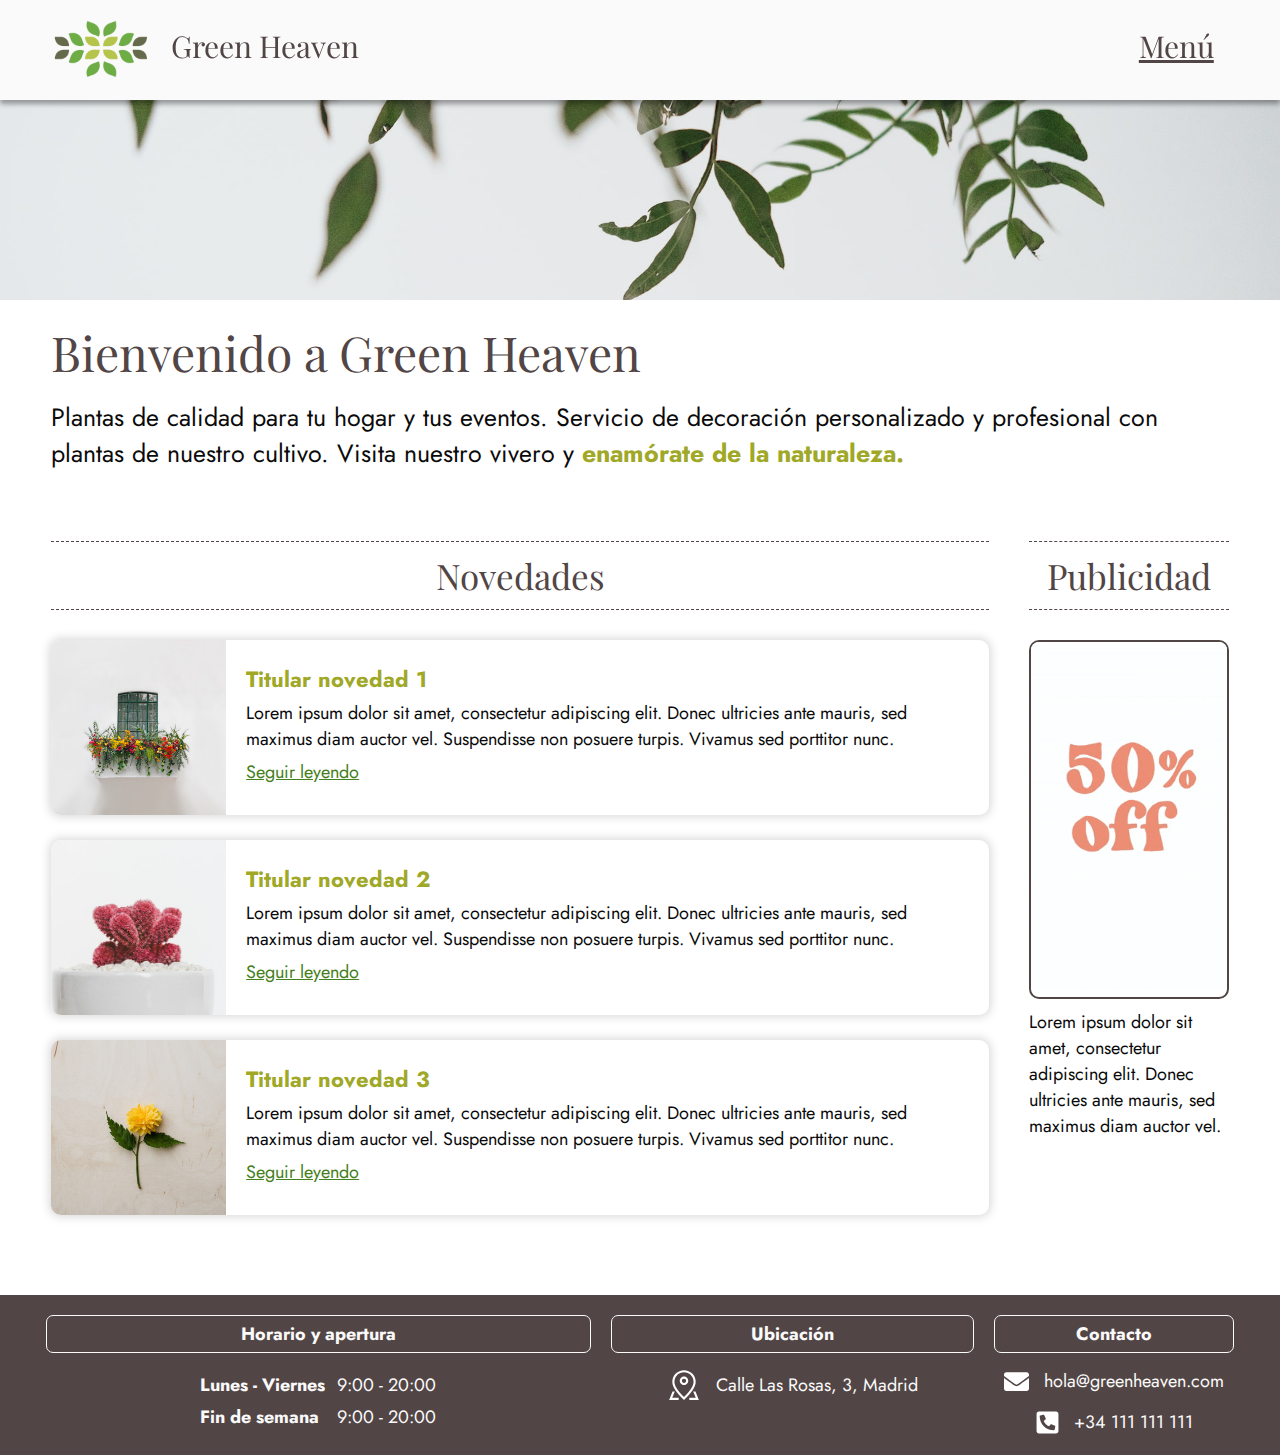
<file: index.html>
<!DOCTYPE html>
<html>
    <head>
        <meta charset="utf-8">
        <meta name="viewport" content="width=device-width, initial-scale=1.0">
        <title>Green Heaven</title>
        <link rel="icon" type="image/x-icon" href="img/logo_green_home_favicon.png">
        <link rel="stylesheet" href="style.css">
    </head>
    <body>
        <!-- HEADER y NAVEGACIÓN principal -->
        <header>
            <div id="contenedor-barra-cabecera">
                <div id="barra-cabecera">   
                    <div id="contenedor-logo-home">
                        <a id="enlace-home" href="#"></a>
                        <img id="logo-home" src="img/Logo_Green_Heaven-sinletra.png" alt="">
                        <h1 id="nombre-web">Green Heaven</h1>
                    </div>
                    <nav>
                        <ul class="nav-desplegable">
                            <li> <a href="#">Menú</a>
                                <ul class="lista-nav">
                                    <li><a class="enlace-navbar" href="quienes_somos.html"> Quiénes somos</a></li>
                                    <li><a class="enlace-navbar" href="servicios.html"> Servicios</a></li>
                                    <li><a class="enlace-navbar" href="#"> Noticias</a></li>
                                    <li><a class="enlace-navbar" href="#"> Publicaciones</a></li>
                                    <li><a class="enlace-navbar" href="#"> Localizacion</a></li>
                                    <li><a class="enlace-navbar" href="formulariocontacto.html"> Contacto</a></li>
                                </ul>
                            </li>
                        </ul>
                    </nav>
                
                </div> 
            </div>
        </header>
        <div id="div-vacio-header"></div>
        <!-- Fin HEADER y navegación principal -->

        <!-- Inicio del contenido principal -->
        <main>
            <div class="header-img">
                <img src="img/imagen_header_home_greenheaven.jpg" alt="Plantas decorativas de color verde" id="img-header-home">
            </div>

            <div class="contenedor-ppal">
                <section>
                    <h2 class="titulo-1">Bienvenido a Green Heaven</h2>
                    <p class="subtitulo"> Plantas de calidad para tu hogar y tus eventos. Servicio de decoración personalizado y profesional con plantas de nuestro cultivo. Visita nuestro vivero y <span class="resaltado-texto">enamórate de la naturaleza.</span></p>
                </section>

                <div class="dos-columnas">
                    <div class="col-1">
                    <section>
                        <h3 class="titulo-2">Novedades</h3>
                            <article>
                                <div class="caja-novedades">
                                    <div class="img-novedad">
                                        <img src="img/IMG_novedad1.jpg" alt="">
                                    </div>
                                    <div class="contenido-novedad">
                                        <h4 class="titulo-3">Titular novedad 1</h4>
                                        <p>Lorem ipsum dolor sit amet, consectetur adipiscing elit. Donec ultricies ante mauris, sed maximus diam auctor vel. Suspendisse non posuere turpis. Vivamus sed porttitor nunc.</p>
                                        <a href="#" class="ampliar-novedad">Seguir leyendo</a>
                                    </div>
                                </div>
                            </article>

                            <article>
                                <div class="caja-novedades">
                                    <div class="img-novedad">
                                        <img src="img/IMG_novedad2.jpg" alt="">
                                    </div>
                                    <div class="contenido-novedad">
                                        <h4 class="titulo-3">Titular novedad 2</h4>
                                        <p>Lorem ipsum dolor sit amet, consectetur adipiscing elit. Donec ultricies ante mauris, sed maximus diam auctor vel. Suspendisse non posuere turpis. Vivamus sed porttitor nunc.</p>
                                        <a href="#" class="ampliar-novedad">Seguir leyendo</a>
                                    </div>
                                </div>
                            </article>

                            <article>
                                <div class="caja-novedades">
                                    <div class="img-novedad">
                                        <img src="img/IMG_novedad3.jpg" alt="">
                                    </div>
                                    <div class="contenido-novedad">
                                        <h4 class="titulo-3">Titular novedad 3</h4>
                                        <p>Lorem ipsum dolor sit amet, consectetur adipiscing elit. Donec ultricies ante mauris, sed maximus diam auctor vel. Suspendisse non posuere turpis. Vivamus sed porttitor nunc.</p>
                                        <a href="#" class="ampliar-novedad">Seguir leyendo</a>
                                    </div>
                                </div>
                            </article>

                    </section>
                    </div>
        
                    <div class="col-2">
                        <aside>
                            <h2 class="titulo-2">Publicidad</h2>
                            <div class="contenedor-publicidad">
                                <img src="img/promo50.gif" alt="">
                            </div>
                            <p>Lorem ipsum dolor sit amet, consectetur adipiscing elit. Donec ultricies ante mauris, sed maximus diam auctor vel.</p>
                        </aside>
                    </div>

                </div>
            </div>

        </main> 
        <!-- Fin del contenido principal -->
   
        <!-- Inicio del footer -->
        <footer>
            <div class="footer-three-col">
                <div class="contenedor-footer footer-col-1">
                    <div class="tit-cont-footer"> Horario y apertura</div>
                    <div class="content-cont-footer">
                        <table class="tabla-centrada">
                            <tr>
                                <td><b>Lunes - Viernes</b></td>
                                <td>9:00 - 20:00</td>
                            </tr>
                            <tr>
                                <td><b>Fin de semana</b></td>
                                <td>9:00 - 20:00</td>
                            </tr>
                        </table>
                    </div>
                </div>

                <div class="contenedor-footer footer-col-2">
                    <div class="tit-cont-footer"> Ubicación</div>
                        <div class="content-cont-footer">
                            <div class="fila-col-footer">
                                <img class="icono-ubicacion" src="img/green_heaven_iconolocalizacion.svg" alt="">
                                <p class="p-con-icono ubicacion">Calle Las Rosas, 3, Madrid</p>
                            </div>
                        </div>
                </div>

                <div class="contenedor-footer footer-col-3">
                    <div class="tit-cont-footer">Contacto</div>
                    <div class="contenedor-footer">
                        <div class="fila-col-footer">
                            <img id="icono-mail" src="img/icono_contacto.svg" alt="">
                            <p class="p-con-icono mail">hola@greenheaven.com</p>
                        </div>

                        <div class="fila-col-footer">
                            <img class="icono-telefono" src="img/icono_telefono.svg" alt="">
                            <p class="p-con-icono tel">+34 111 111 111</p>
                        </div>
                    </div>
                </div>
            </div>
        </footer>

    </body>
</html>
</file>
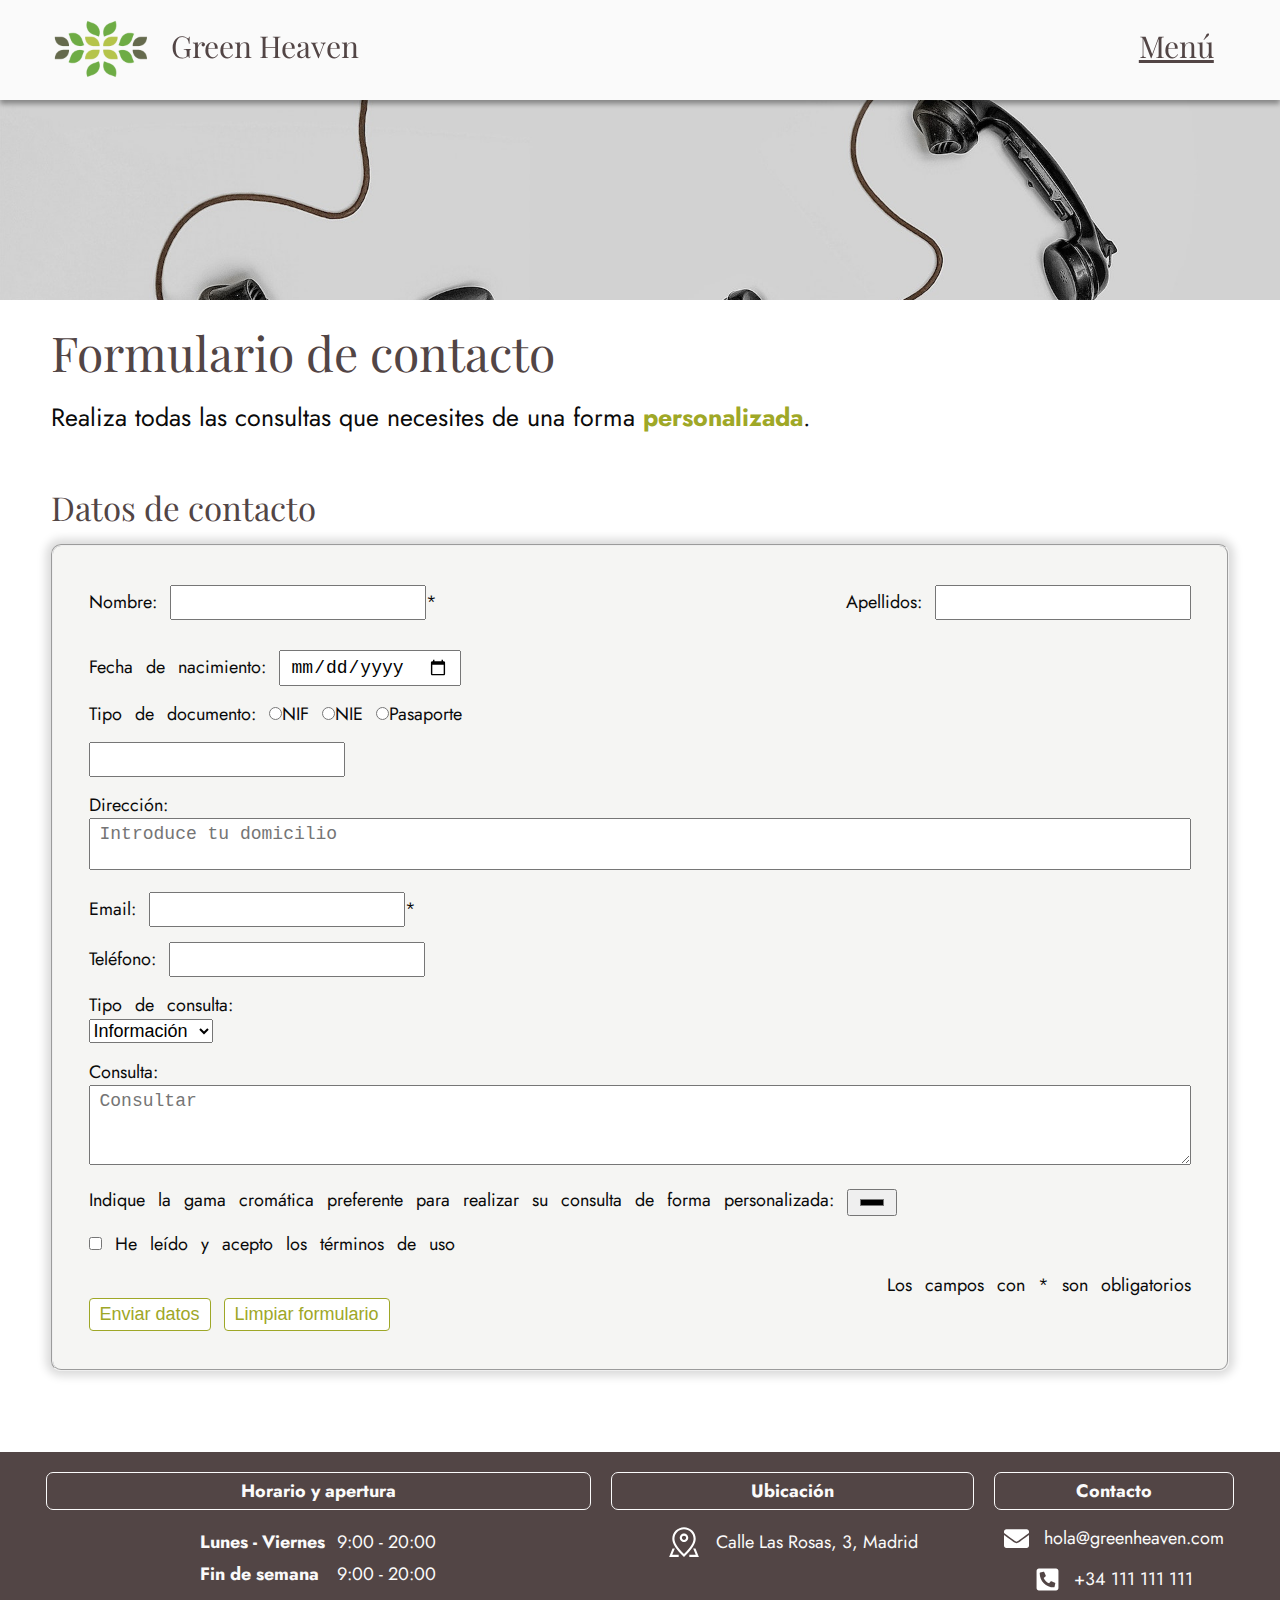
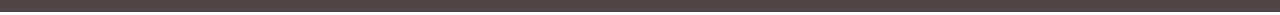
<file: formulariocontacto.html>
<!DOCTYPE html>
<html>
    <head>
        <meta charset="utf-8">
        <meta name="viewport" content="width=device-width, initial-scale=1.0">
        <title>Green Heaven - Contacto</title>
        <link rel="icon" type="image/x-icon" href="img/logo_green_home_favicon.png">
        <link rel="stylesheet" href="style.css">
    </head>
    <body>
        <!-- HEADER y NAVEGACIÓN principal -->
        <header>
            <div id="contenedor-barra-cabecera">
                <div id="barra-cabecera">   
                    <div id="contenedor-logo-home">
                        <a id="enlace-home" href="index.html"></a>
                        <img id="logo-home" src="img/Logo_Green_Heaven-sinletra.png" alt="">
                        <h1 id="nombre-web">Green Heaven</h1>
                    </div>
                    <nav>
                        <ul class="nav-desplegable">
                            <li> <a href="#">Menú</a>
                                <ul class="lista-nav">
                                    <li><a class="enlace-navbar" href="quienes_somos.html"> Quiénes somos</a></li>
                                    <li><a class="enlace-navbar" href="servicios.html"> Servicios</a></li>
                                    <li><a class="enlace-navbar" href="#"> Noticias</a></li>
                                    <li><a class="enlace-navbar" href="#"> Publicaciones</a></li>
                                    <li><a class="enlace-navbar" href="#"> Localizacion</a></li>
                                    <li><a class="enlace-navbar" href="formulariocontacto.html"> Contacto</a></li>
                                </ul>
                            </li>
                        </ul>
                    </nav>
                
                </div> 
            </div>
        </header>
        <div id="div-vacio-header"></div>
        <!-- Fin HEADER y navegación principal -->

        <main>
            <div class="header-img">
                <img src="img/imagen_header_contacto_greenheaven.jpg" alt="Plantas decorativas de color verde" id="img-header-home">
            </div>

            <div class="contenedor-ppal">
                <section>
                    <h2 class="titulo-1">Formulario de contacto</h2>
                    <p class="subtitulo"> Realiza todas las consultas que necesites de una forma <span class="resaltado-texto">personalizada</span>.</p>
                </section>

                <section>
                <!--utilizamos el method "post" para que los datos enviados sean privados y no se vean en la URL de la pagina web-->
                    <form action="procesarPeticion.jsp" method="post">
                        <h3 class="titulo-4">Datos de contacto</h3>
                        <fieldset class="caja-form">
                            
                            <div class="campo-formulario nombre-formulario">
                                <label for="nombre">Nombre:</label>
                                <input id="nombre" type="text" name="nombre" class="text_size" required>*
                            </div>

                            <div class="campo-formulario apellidos-formulario">
                                <label for="apellidos">Apellidos:</label>
                                <input id="apellidos" type="text" name="apellidos" class="text_size">
                            </div>

                            <div class="campo-formulario clear ">
                                <label for="nacimiento">Fecha de nacimiento:</label>
                                <input id="nacimiento" type="date" name="nacimiento" class="text_size">
                            </div>

                            <div class="campo-formulario ">
                                <label for="identificacion">Tipo de documento:</label>
                                <input type="radio" name="identificacion" value="NIF"/>NIF
                                <input type="radio" name="identificacion" value="NIE"/>NIE
                                <input type="radio" name="identificacion" value="PASSPORT"/>Pasaporte
                            </div>

                            <div class="campo-formulario ">
                                <label for="num_identificacion"></label>
                                <input id="num_identificacion" type="test" name="num_identificacion" class="text_size">
                            </div>

                            <div class="campo-formulario ">
                                <label for="direccion">Dirección:</label><br/>
                                <textarea id="direccion"  style="resize: none;" name="direccion"   placeholder="Introduce tu domicilio" class="text_size"></textarea>
                            </div>

                            <div class="campo-formulario ">
                                <label for="email">Email:</label>
                                <input id="email" type="email" name="email" class="text_size" required>*
                            </div>

                            <div class="campo-formulario ">
                                <label for="telefono">Teléfono:</label>
                                <input id="telefono" type="tel" name="telefono" class="text_size"><br/>
                            </div>

                            <div class="campo-formulario ">
                                <label for="tipo_consulta">Tipo de consulta:</label><br/>
                                <select name="tipo_consulta" class="text_size">
                                    <option value="I">Información</option>
                                    <option value="TUE">Presupuesto</option>
                                </select>
                            </div>

                            <div class="campo-formulario ">
                                <label for="consulta">Consulta:</label><br/>
                                <textarea id="consulta" name="consulta" placeholder="Consultar" class="text_size"></textarea>
                            </div>

                            <div class="campo-formulario ">
                                <label for="color">Indique la gama cromática preferente para realizar su consulta de forma personalizada:</label>
                                <input id="color" type="color" name="color">
                            </div>

                            <div class="campo-formulario ">
                                <input type="checkbox" name="terminos" value="Y" />
                                <label for="terminos">He leído y acepto los términos de uso  </label><br/>
                            </div>


                            <p class="drcha">Los campos con * son obligatorios</p>

                            <div class="campo-formulario clear ">
                                <input type="submit" value="Enviar datos" class="text_size boton-form"/>
                                <input type="reset" value="Limpiar formulario" class="boton-form" />
                            </div>

                        </fieldset>
                        <br/>
                    </form>
                </section>
            </div>
        </main>

        <footer>
            <div class="footer-three-col">
                <div class="contenedor-footer footer-col-1">
                    <div class="tit-cont-footer"> Horario y apertura</div>
                    <div class="content-cont-footer">
                        <table class="tabla-centrada">
                            <tr>
                                <td><b>Lunes - Viernes</td></td>
                                <td>9:00 - 20:00</td>
                            </tr>
                            <tr>
                                <td><b>Fin de semana</b></td>
                                <td>9:00 - 20:00</td>
                            </tr>
                        </table>
                    </div>
                </div>
    
                <div class="contenedor-footer footer-col-2">
                    <div class="tit-cont-footer"> Ubicación</div>
                    <div class="content-cont-footer">
                        <div class="fila-col-footer">
                            <img class="icono-ubicacion" src="img/green_heaven_iconolocalizacion.svg" alt="">
                            <p class="p-con-icono ubicacion">Calle Las Rosas, 3, Madrid</p>
                        </div>
                </div>
                </div>
    
                <div class="contenedor-footer footer-col-3">
                    <div class="tit-cont-footer">Contacto</div>
                    <div class="contenedor-footer">
                        <div class="fila-col-footer">
                            <img id="icono-mail" src="img/icono_contacto.svg" alt="">
                            <p class="p-con-icono mail">hola@greenheaven.com</p>
                        </div>
    
                        <div class="fila-col-footer">
                            <img class="icono-telefono" src="img/icono_telefono.svg" alt="">
                            <p class="p-con-icono tel">+34 111 111 111</p>
                        </div>
                    </div>
    
                </div>
            </div>
        </footer>

    </body>
</html>
</file>
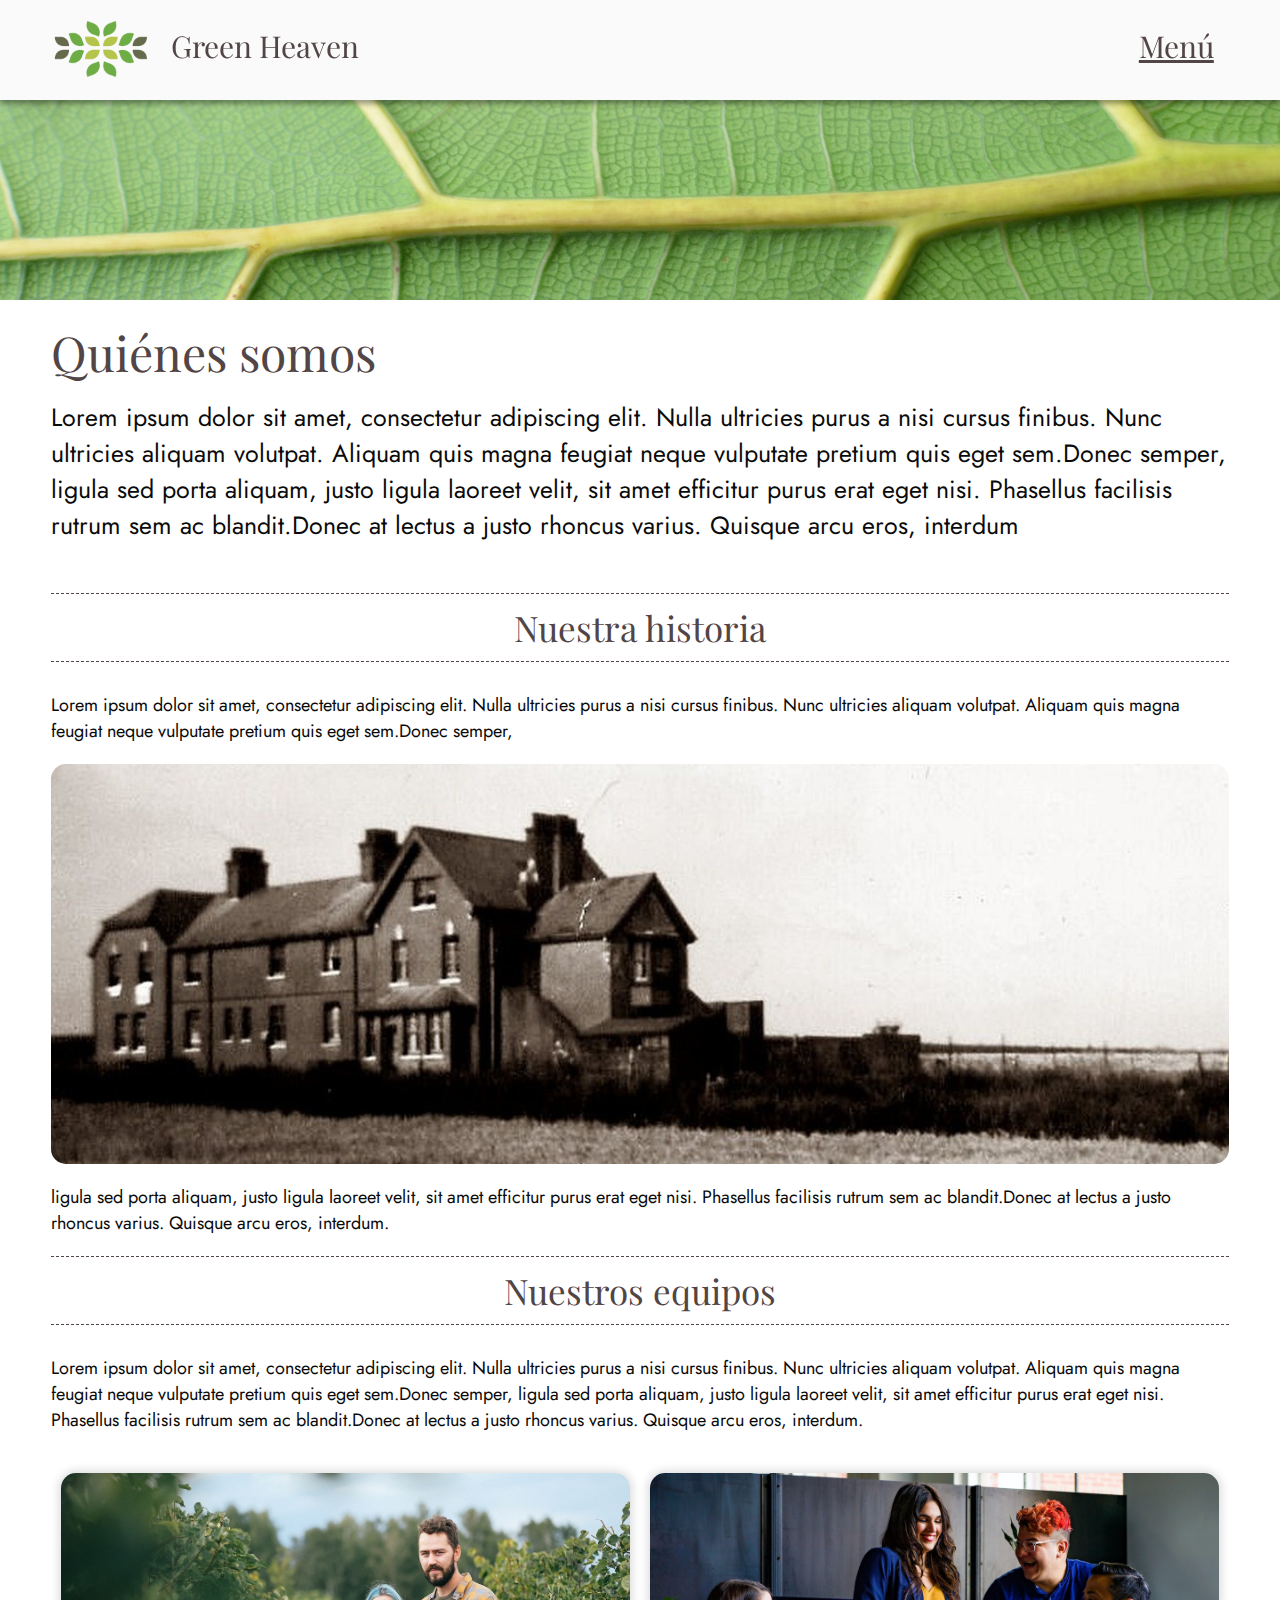
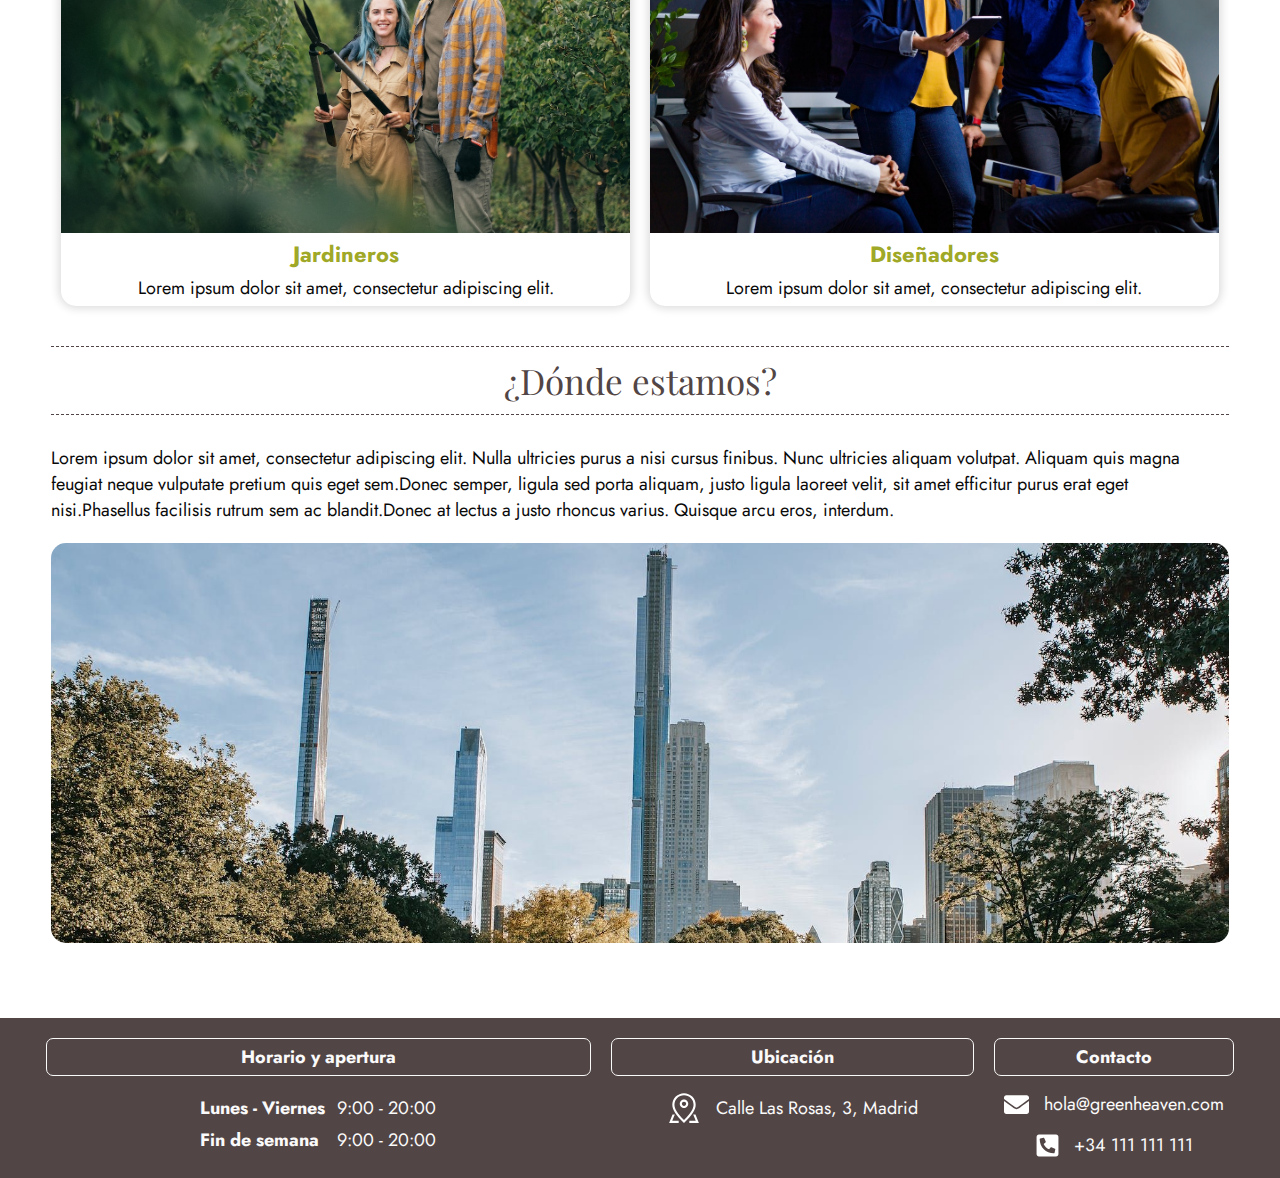
<file: quienes_somos.html>
<!DOCTYPE html>
<html>
    <head>
        <meta charset="utf-8">
        <meta name="viewport" content="width=device-width, initial-scale=1.0">
        <title>Green Home - Quiénes Somos</title>
        <link rel="icon" type="image/x-icon" href="img/logo_green_home_favicon.png">
        <link rel="stylesheet" href="style.css">
    </head>
    
        <body>
          <!-- HEADER y NAVEGACIÓN principal -->
          <header>
            <div id="contenedor-barra-cabecera">
                <div id="barra-cabecera">   
                    <div id="contenedor-logo-home">
                        <a id="enlace-home" href="index.html"></a>
                        <img id="logo-home" src="img/Logo_Green_Heaven-sinletra.png" alt="">
                        <h1 id="nombre-web">Green Heaven</h1>
                    </div>
                    <nav>
                        <ul class="nav-desplegable">
                            <li> <a href="#">Menú</a>
                                <ul class="lista-nav">
                                    <li><a class="enlace-navbar" href="quienes_somos.html"> Quiénes somos</a></li>
                                    <li><a class="enlace-navbar" href="servicios.html"> Servicios</a></li>
                                    <li><a class="enlace-navbar" href="#"> Noticias</a></li>
                                    <li><a class="enlace-navbar" href="#"> Publicaciones</a></li>
                                    <li><a class="enlace-navbar" href="#"> Localizacion</a></li>
                                    <li><a class="enlace-navbar" href="formulariocontacto.html"> Contacto</a></li>
                                </ul>
                            </li>
                        </ul>
                    </nav>
                
                </div> 
            </div>
        </header>
        <div id="div-vacio-header"></div>
        <!-- Fin HEADER y navegación principal -->
        
        <!-- Inicio del contenido principal -->
        <main>
            <div class="header-img">
                <img id="foto" src="img/imagen_header_quienesomos_greenheaven.jpg" alt="foto encima del quienes somos" id="img-header-home"> 
            </div>
  

            <div class="contenedor-ppal">
                <section>
                    <h2 class="titulo-1">Quiénes somos</h2>
                    <p class="subtitulo"> Lorem ipsum dolor sit amet, consectetur adipiscing elit. Nulla ultricies purus a nisi cursus finibus. Nunc ultricies aliquam volutpat.
                        Aliquam quis magna feugiat neque vulputate pretium quis eget sem.Donec semper, ligula sed porta aliquam, justo ligula laoreet velit, sit amet efficitur purus erat eget nisi. 
                        Phasellus facilisis rutrum sem ac blandit.Donec at lectus a justo rhoncus varius. Quisque arcu eros, interdum
                    </p>
                </section>
            
                <section>
                    <h3 class="titulo-2">Nuestra historia</h3>
                    <p class="subtitulo-1" > Lorem ipsum dolor sit amet, consectetur adipiscing elit. Nulla ultricies purus a nisi cursus finibus. Nunc ultricies aliquam volutpat. Aliquam quis magna feugiat neque vulputate pretium quis eget sem.Donec semper,</p>
                
                    <div class="contenedor-img">
                        <img id="Nuestra_historia" src="img/quienes_somos_foto_antigua.jpg" alt=/>
                    </div>

                    <p class="subtitulo-1"> ligula sed porta aliquam, justo ligula laoreet velit, sit amet efficitur purus erat eget nisi. Phasellus facilisis rutrum sem ac blandit.Donec at lectus a justo rhoncus varius. Quisque arcu eros, interdum.</p>

                </section>

                <section>
                    <h3 class="titulo-2">Nuestros equipos</h3>
                        <p class="subtitulo-1"> Lorem ipsum dolor sit amet, consectetur adipiscing elit. Nulla ultricies purus a nisi cursus finibus. Nunc ultricies aliquam volutpat.
                                Aliquam quis magna feugiat neque vulputate pretium quis eget sem.Donec semper, ligula sed porta aliquam, justo ligula laoreet velit, 
                                sit amet efficitur purus erat eget nisi. Phasellus facilisis rutrum sem ac blandit.Donec at lectus a justo rhoncus varius. Quisque arcu eros, interdum.
                        </p>
                         <!-- Espacio para hacer la columna derecha e izquierda  -->
                       
                            <!-- Espacio para hacer la columna derecha  -->
                    <div class="contenedor-nuestro-equipo">
            
                        <article class="col-equipo">
                            <div class="imagen-equipo">
                                <img id="foto_Nuestros_equipos1" src="img/quienes_somos_jardineros.jpg" alt="">
                            </div>     
                            <div class="contenido-equipo">
                                    <h3 class="titulo-3">Jardineros</h3>
                                    <p class="subtitulo-1"> Lorem ipsum dolor sit amet, consectetur adipiscing elit.</p>
                            </div>
                        </article>
                                <!-- Espacio para hacer la columna izquierda  -->
                        <article class="col-equipo">
                            <div class="imagen-equipo">
                                <img id="foto_Nuestros_equipos2" src="img/quienes_somos_disenadores.jpg" alt="" >
                            </div>
                            <div class="contenido-equipo">
                                <h3 class="titulo-3">Diseñadores</h3>
                                <p class="subtitulo-1"> Lorem ipsum dolor sit amet, consectetur adipiscing elit.</p>
                            </div>
                        </article>
                    </div>
                </section>

                <section>   
                    <h3 Class ="titulo-2">¿Dónde estamos?</h3>
                    <p class=" subtitulo-1"> Lorem ipsum dolor sit amet, consectetur adipiscing elit. Nulla ultricies purus a nisi cursus finibus. Nunc ultricies aliquam volutpat. Aliquam quis magna feugiat neque vulputate pretium quis eget sem.Donec semper, ligula sed porta aliquam, justo ligula laoreet velit, sit amet efficitur purus erat eget nisi.Phasellus facilisis rutrum sem ac blandit.Donec at lectus a justo rhoncus varius. Quisque arcu eros, interdum.</p>
                    <div class="contenedor-img">
                        <img id="foto" src="img/quienes_somos_foto_ciudad.jpg" alt="Foto de la ubicacion" Localizacion " />
                    </div>
                </section>
             
                       
            </div> <!-- Cierre contenedor principal  -->
            </main>

            <footer>
                <div class="footer-three-col">
                    <div class="contenedor-footer footer-col-1">
                        <div class="tit-cont-footer"> Horario y apertura</div>
                        <div class="content-cont-footer">
                            <table class="tabla-centrada">
                                <tr>
                                    <td><b>Lunes - Viernes</b></td>
                                    <td>9:00 - 20:00</td>
                                </tr>
                                <tr>
                                    <td><b>Fin de semana</b></td>
                                    <td>9:00 - 20:00</td>
                                </tr>
                            </table>
                        </div>
                    </div>
    
                    <div class="contenedor-footer footer-col-2">
                        <div class="tit-cont-footer"> Ubicación</div>
                            <div class="content-cont-footer">
                                <div class="fila-col-footer">
                                    <img class="icono-ubicacion" src="img/green_heaven_iconolocalizacion.svg" alt="">
                                    <p class="p-con-icono ubicacion">Calle Las Rosas, 3, Madrid</p>
                                </div>
                            </div>
                    </div>
    
                    <div class="contenedor-footer footer-col-3">
                        <div class="tit-cont-footer">Contacto</div>
                        <div class="contenedor-footer">
                            <div class="fila-col-footer">
                                <img id="icono-mail" src="img/icono_contacto.svg" alt="">
                                <p class="p-con-icono mail">hola@greenheaven.com</p>
                            </div>
    
                            <div class="fila-col-footer">
                                <img class="icono-telefono" src="img/icono_telefono.svg" alt="">
                                <p class="p-con-icono tel">+34 111 111 111</p>
                            </div>
                        </div>
                    </div>
                </div>
            </footer>




    </body>
</html>
</file>
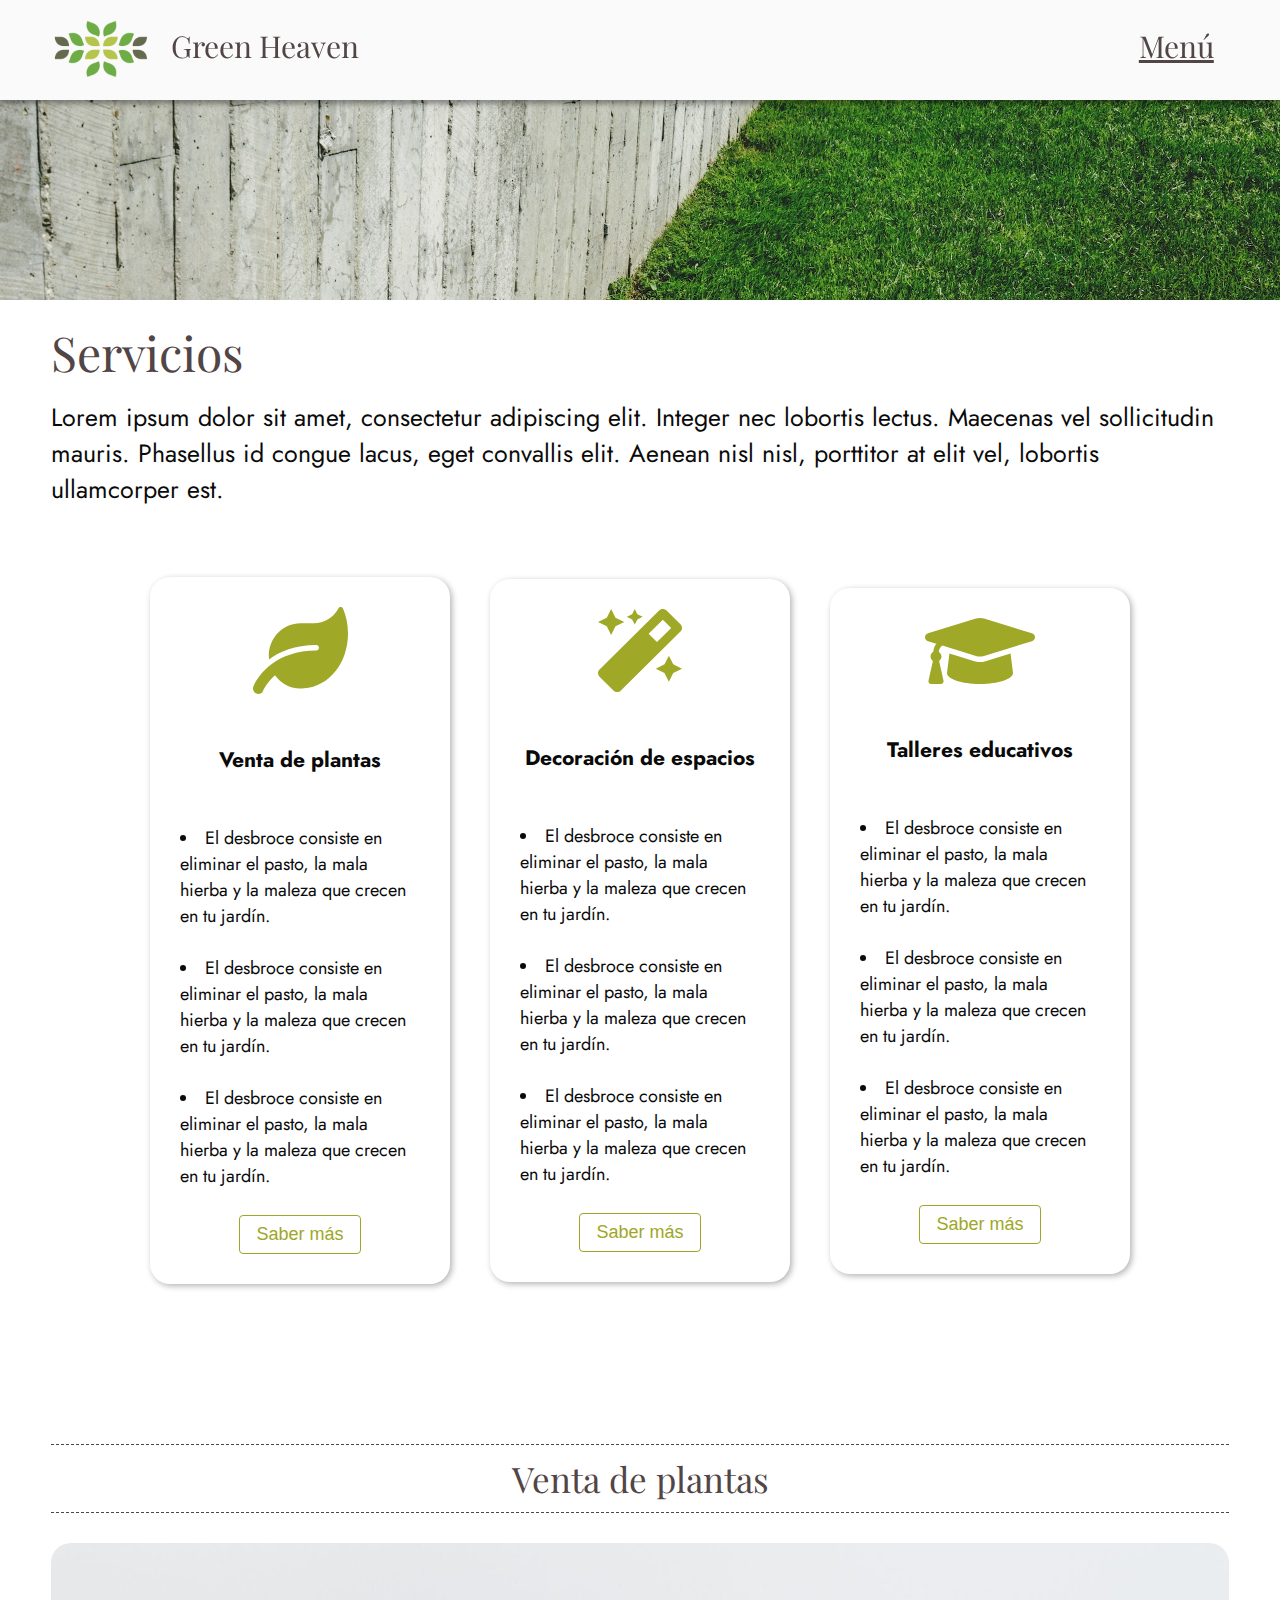
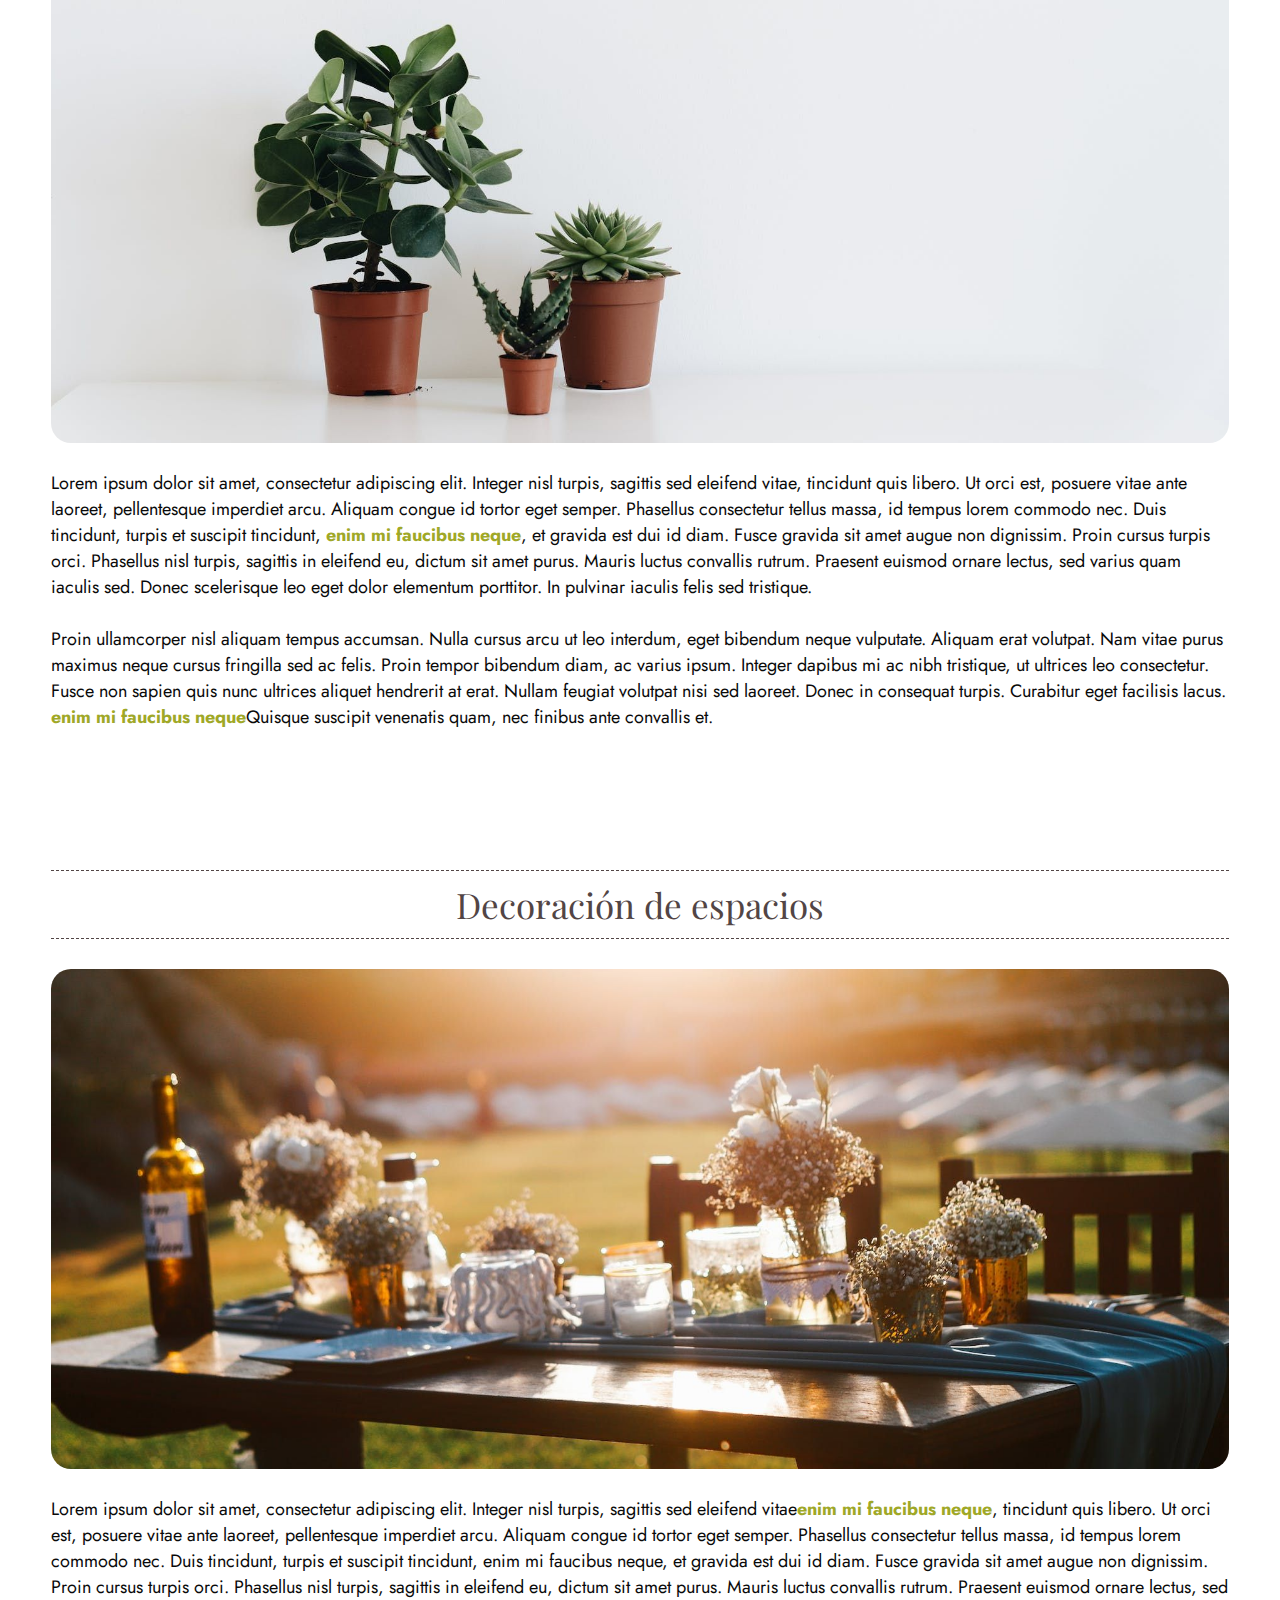
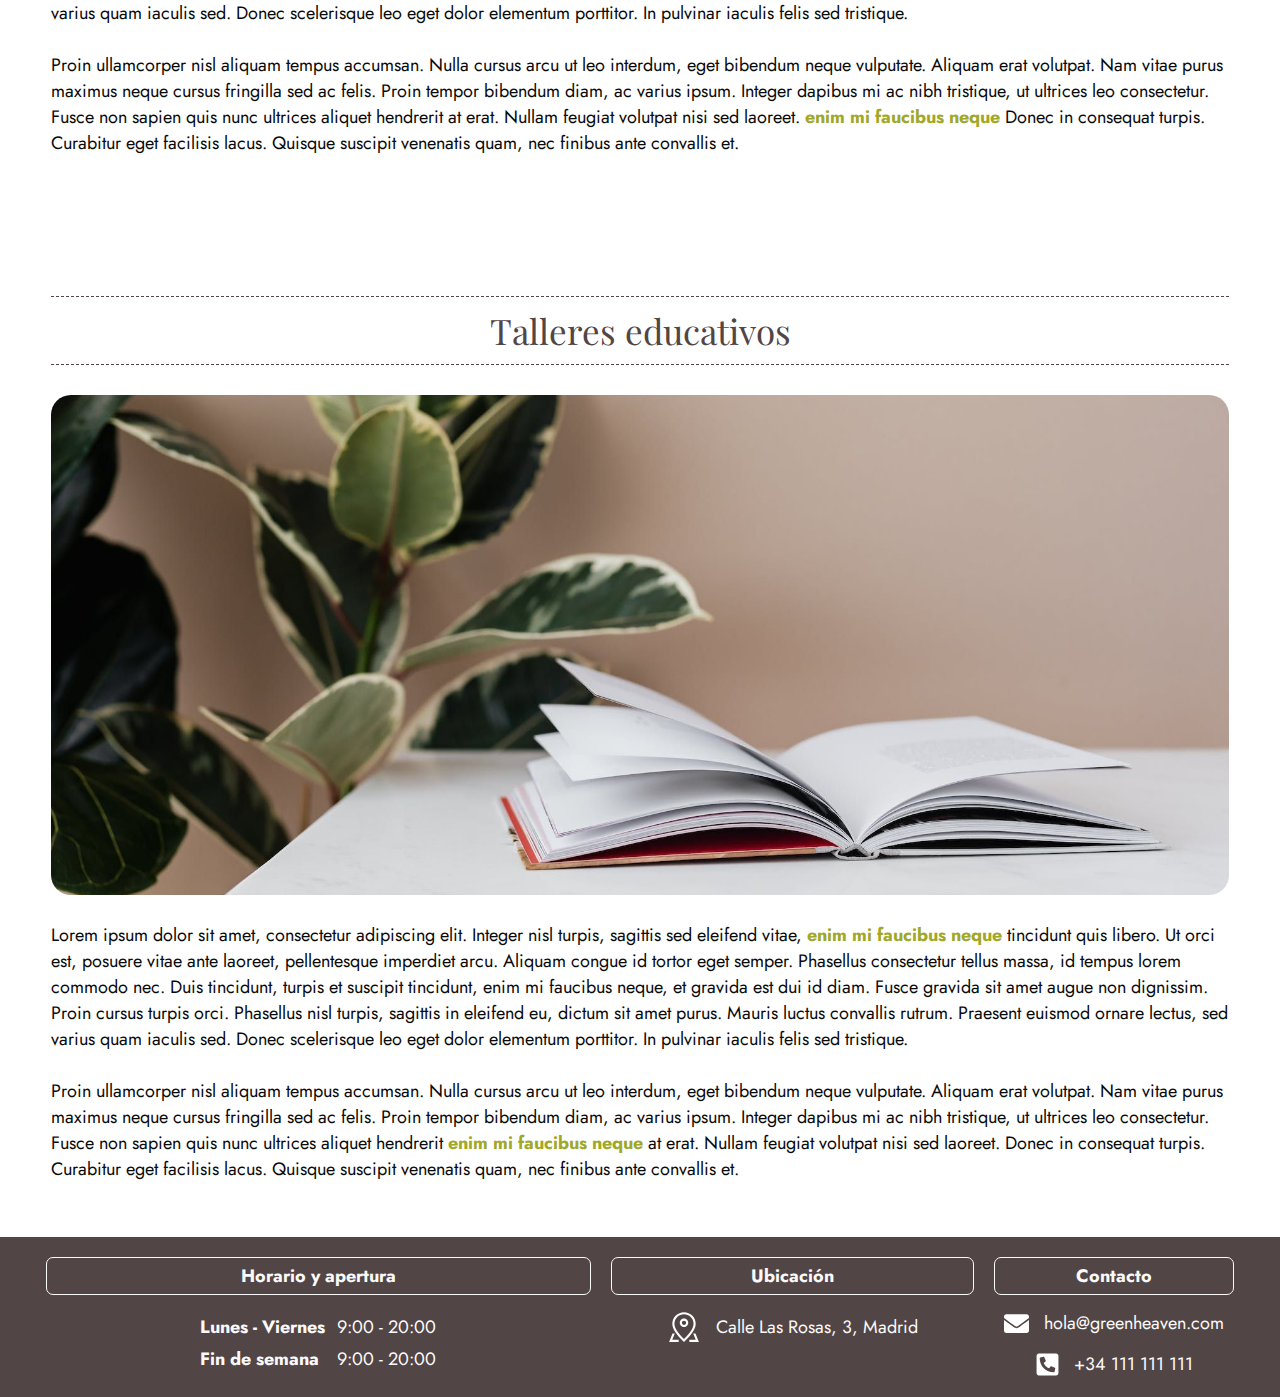
<file: servicios.html>
<!DOCTYPE html>
<html>
    <head>
        <meta charset="utf-8">
        <meta name="viewport" content="width=device-width, initial-scale=1.0">
        <title>Green Heaven - Servicios</title>
        <link rel="icon" type="image/x-icon" href="img/logo_green_home_favicon.png">
        <link rel="stylesheet" href="style.css">
    </head>
    <body>
        <!-- HEADER y NAVEGACIÓN principal -->
        <header>
            <div id="contenedor-barra-cabecera">
                <div id="barra-cabecera">   
                    <div id="contenedor-logo-home">
                        <a id="enlace-home" href="index.html"></a>
                        <img id="logo-home" src="img/Logo_Green_Heaven-sinletra.png" alt="">
                        <h1 id="nombre-web">Green Heaven</h1>
                    </div>
                    <nav>
                        <ul class="nav-desplegable">
                            <li> <a href="#">Menú</a>
                                <ul class="lista-nav">
                                    <li><a class="enlace-navbar" href="quienes_somos.html"> Quiénes somos</a></li>
                                    <li><a class="enlace-navbar" href="servicios.html"> Servicios</a></li>
                                    <li><a class="enlace-navbar" href="#"> Noticias</a></li>
                                    <li><a class="enlace-navbar" href="#"> Publicaciones</a></li>
                                    <li><a class="enlace-navbar" href="#"> Localizacion</a></li>
                                    <li><a class="enlace-navbar" href="formulariocontacto.html"> Contacto</a></li>
                                </ul>
                            </li>
                        </ul>
                    </nav>
                
                </div> 
            </div>
        </header>
        <div id="div-vacio-header"></div>
        <!-- Fin HEADER y navegación principal -->

        <!-- Inicio del contenido principal -->
        <main>
            <div class="header-img">
                <img src="img/imagen_header_servicios_greenheaven.jpg" alt="Plantas decorativas de color verde" id="img-header-home">
            </div>

            
            <div class="contenedor-ppal">
                <section>
                    <h2 class="titulo-1">Servicios</h2>
                    <p class="subtitulo"> Lorem ipsum dolor sit amet, consectetur adipiscing elit. Integer nec lobortis lectus. Maecenas vel sollicitudin mauris. Phasellus id congue lacus, eget convallis elit. Aenean nisl nisl, porttitor at elit vel, lobortis ullamcorper est.</p>
                </section>
            
                <section>
                    <div class="tres-columnas-servicios">
                        <article>
                            <div class="contenedor-vertical">
                                <img class="img-div-vert"src="img/icono_venta_planta.svg">
                                <h3 class="titulos-servicios-columnas">Venta de plantas</h3>
                                <ul>
                                    <li>El desbroce consiste en eliminar el pasto, la mala hierba y la maleza que crecen en 
                                        tu jardín.</li><br>
                                    <li>El desbroce consiste en eliminar el pasto, la mala hierba y la maleza que crecen en 
                                        tu jardín.</li><br>
                                    <li>El desbroce consiste en eliminar el pasto, la mala hierba y la maleza que crecen en 
                                        tu jardín.</li><br>
                                </ul>
                                <a href="#servicio1"><button>Saber más</button></a>
                            </div>
                        </article>

                        <article>
                            <div class="contenedor-vertical">
                                <img class="img-div-vert"src="img/icono_decoracion.svg">
                                <h3 class="titulos-servicios-columnas">Decoración de espacios</h3>
                                <ul>
                                    <li>El desbroce consiste en eliminar el pasto, la mala hierba y la maleza que crecen en 
                                        tu jardín.</li><br>
                                    <li>El desbroce consiste en eliminar el pasto, la mala hierba y la maleza que crecen en 
                                        tu jardín.</li><br>
                                    <li>El desbroce consiste en eliminar el pasto, la mala hierba y la maleza que crecen en 
                                        tu jardín.</li><br>
                                </ul>
                                <a href="#servicio2"><button>Saber más</button></a>
                            </div>
                        </article>


                        <article>
                            <div class="contenedor-vertical">
                                <img class="img-div-vert"src="img/icono_educacion.svg">
                                <h3 class="titulos-servicios-columnas">Talleres educativos</h3>
                                <ul>
                                    <li>El desbroce consiste en eliminar el pasto, la mala hierba y la maleza que crecen en 
                                        tu jardín.</li><br>
                                    <li>El desbroce consiste en eliminar el pasto, la mala hierba y la maleza que crecen en 
                                        tu jardín.</li><br>
                                    <li>El desbroce consiste en eliminar el pasto, la mala hierba y la maleza que crecen en 
                                        tu jardín.</li><br>
                                </ul>
                                <a href="#servicio3"><button>Saber más</button></a>
                            </div>
                        </article>
                    </div>
                </section>

                <section id = "servicio1" class="servicios">
                        <h3 class="titulo-2">Venta de plantas</h3>
                        <img class="img-servicios" id="img-servicios1" src="img/Servicios_ventaPlanta.jpg">
                        <p>Lorem ipsum dolor sit amet, consectetur adipiscing elit. Integer nisl turpis, sagittis sed eleifend vitae, tincidunt quis libero. Ut orci est, posuere vitae ante laoreet, pellentesque imperdiet arcu. Aliquam congue id tortor eget semper. Phasellus consectetur tellus massa, id tempus lorem commodo nec. Duis tincidunt, turpis et suscipit tincidunt, <span class="resaltado-texto">enim mi faucibus neque</span>, et gravida est dui id diam. Fusce gravida sit amet augue non dignissim. Proin cursus turpis orci. Phasellus nisl turpis, sagittis in eleifend eu, dictum sit amet purus. Mauris luctus convallis rutrum. Praesent euismod ornare lectus, sed varius quam iaculis sed. Donec scelerisque leo eget dolor elementum porttitor.
                            In pulvinar iaculis felis sed tristique.</p><br>
                        <p>Proin ullamcorper nisl aliquam tempus accumsan. Nulla cursus arcu ut leo interdum, eget bibendum neque vulputate. Aliquam erat volutpat. Nam vitae purus maximus neque cursus fringilla sed ac felis. Proin tempor bibendum diam, ac varius ipsum. Integer dapibus mi ac nibh tristique, ut ultrices leo consectetur. Fusce non sapien quis nunc ultrices aliquet hendrerit at erat. Nullam feugiat volutpat nisi sed laoreet. Donec in consequat turpis. Curabitur eget facilisis lacus. <span class="resaltado-texto">enim mi faucibus neque</span>Quisque suscipit venenatis quam, nec finibus ante convallis et.</p>
                </section>

                <section id="servicio2" class ="servicios">
                    <h3 class="titulo-2">Decoración de espacios</h3>
                    <img class="img-servicios" id="img-servicios2" src="img/servicios_decoracion.jpg">
                    <p>Lorem ipsum dolor sit amet, consectetur adipiscing elit. Integer nisl turpis, sagittis sed eleifend vitae<span class="resaltado-texto">enim mi faucibus neque</span>, tincidunt quis libero. Ut orci est, posuere vitae ante laoreet, pellentesque imperdiet arcu. Aliquam congue id tortor eget semper. Phasellus consectetur tellus massa, id tempus lorem commodo nec. Duis tincidunt, turpis et suscipit tincidunt, enim mi faucibus neque, et gravida est dui id diam. Fusce gravida sit amet augue non dignissim. Proin cursus turpis orci. Phasellus nisl turpis, sagittis in eleifend eu, dictum sit amet purus. Mauris luctus convallis rutrum. Praesent euismod ornare lectus, sed varius quam iaculis sed. Donec scelerisque leo eget dolor elementum porttitor.
                        In pulvinar iaculis felis sed tristique.</p><br>
                    <p>Proin ullamcorper nisl aliquam tempus accumsan. Nulla cursus arcu ut leo interdum, eget bibendum neque vulputate. Aliquam erat volutpat. Nam vitae purus maximus neque cursus fringilla sed ac felis. Proin tempor bibendum diam, ac varius ipsum. Integer dapibus mi ac nibh tristique, ut ultrices leo consectetur. Fusce non sapien quis nunc ultrices aliquet hendrerit at erat. Nullam feugiat volutpat nisi sed laoreet.<span class="resaltado-texto"> enim mi faucibus neque </span>Donec in consequat turpis. Curabitur eget facilisis lacus. Quisque suscipit venenatis quam, nec finibus ante convallis et.</p>
                </section>
             
                <section id="servicio3" class = "servicios">
                    <h3 class="titulo-2">Talleres educativos</h3>
                    <img class="img-servicios" id="img-servicios3" src="img/servicios_educacion.jpg" alt="">
                    <p>Lorem ipsum dolor sit amet, consectetur adipiscing elit. Integer nisl turpis, sagittis sed eleifend vitae, <span class="resaltado-texto">enim mi faucibus neque</span> tincidunt quis libero. Ut orci est, posuere vitae ante laoreet, pellentesque imperdiet arcu. Aliquam congue id tortor eget semper. Phasellus consectetur tellus massa, id tempus lorem commodo nec. Duis tincidunt, turpis et suscipit tincidunt, enim mi faucibus neque, et gravida est dui id diam. Fusce gravida sit amet augue non dignissim. Proin cursus turpis orci. Phasellus nisl turpis, sagittis in eleifend eu, dictum sit amet purus. Mauris luctus convallis rutrum. Praesent euismod ornare lectus, sed varius quam iaculis sed. Donec scelerisque leo eget dolor elementum porttitor.
                        In pulvinar iaculis felis sed tristique.</p><br>
                    <p>Proin ullamcorper nisl aliquam tempus accumsan. Nulla cursus arcu ut leo interdum, eget bibendum neque vulputate. Aliquam erat volutpat. Nam vitae purus maximus neque cursus fringilla sed ac felis. Proin tempor bibendum diam, ac varius ipsum. Integer dapibus mi ac nibh tristique, ut ultrices leo consectetur. Fusce non sapien quis nunc ultrices aliquet hendrerit<span class="resaltado-texto"> enim mi faucibus neque</span> at erat. Nullam feugiat volutpat nisi sed laoreet. Donec in consequat turpis. Curabitur eget facilisis lacus. Quisque suscipit venenatis quam, nec finibus ante convallis et.</p>
                </section>
            </div>
        </main>
        <!-- Fin del contenido principal -->
   
        <!-- Inicio del footer -->
        <footer>
            <div class="footer-three-col">
                <div class="contenedor-footer footer-col-1">
                    <div class="tit-cont-footer"> Horario y apertura</div>
                    <div class="content-cont-footer">
                        <table class="tabla-centrada">
                            <tr>
                                <td><b>Lunes - Viernes</b></td>
                                <td>9:00 - 20:00</td>
                            </tr>
                            <tr>
                                <td><b>Fin de semana</b></td>
                                <td>9:00 - 20:00</td>
                            </tr>
                        </table>
                    </div>
                </div>

                <div class="contenedor-footer footer-col-2">
                    <div class="tit-cont-footer"> Ubicación</div>
                        <div class="content-cont-footer">
                            <div class="fila-col-footer">
                                <img class="icono-ubicacion" src="img/green_heaven_iconolocalizacion.svg" alt="">
                                <p class="p-con-icono ubicacion">Calle Las Rosas, 3, Madrid</p>
                            </div>
                        </div>
                </div>

                <div class="contenedor-footer footer-col-3">
                    <div class="tit-cont-footer">Contacto</div>
                    <div class="contenedor-footer">
                        <div class="fila-col-footer">
                            <img id="icono-mail" src="img/icono_contacto.svg" alt="">
                            <p class="p-con-icono mail">hola@greenheaven.com</p>
                        </div>

                        <div class="fila-col-footer">
                            <img class="icono-telefono" src="img/icono_telefono.svg" alt="">
                            <p class="p-con-icono tel">+34 111 111 111</p>
                        </div>
                    </div>
                </div>
            </div>
        </footer>

    </body>
</html>
</file>
<file: style.css>
/*Importamos desde Google Fonts las fuentes que vamos a usar*/
@import url('https://fonts.googleapis.com/css2?family=Jost:ital,wght@0,400;0,700;1,400;1,700&family=Playfair+Display:ital,wght@0,400;0,700;1,400;1,700&display=swap');

/*
font-family: 'Jost', sans-serif;
font-family: 'Playfair Display', serif;
*/

/*---------------------------*/
/*     Estilos generales       */
/*---------------------------*/

* {
    padding: 0px;
    margin: 0px;
    box-sizing: border-box;

}
div {
    box-sizing: border-box;
}

body {
    font-family: 'Jost', sans-serif;
    color: #0A0A0A;
    font-size: 18px;
}

/*---------------------------*/
/*--- BARRA SUPERIOR que contiene HEADER y NAVBAR ---*/
/*---------------------------*/
#contenedor-barra-cabecera {
    position: fixed;
    width: 100%; 
    background-color: #fafafa;
    box-shadow: 0 4px 5px #0000005b; 
    height: 100px;
}

#barra-cabecera {
    margin: 0 auto;
    width: 100%;
    max-width: 1300px;
    padding: 20px 4vw;
}
    /*-- Header --*/
    #contenedor-logo-home {
        position: relative;
        float: left;
        width: 25%;
        min-width: 350px;
    }

    #enlace-home {
        position: absolute;
        width: 100%;
        height: 100%;
        top: 0;
        left: 0;
        border-radius: 7px;
    }
    #enlace-home:hover,
        #enlace-home:focus {
        background-color: #52454529; ;
    }
    #enlace-home:focus {
        outline: 2px solid #524545;
    }
    #logo-home {
        width: 100px;
        height: 100%;
        float: left;
    }
    #nombre-web {
        font-size: 30px;
        margin-left: 120px;
        margin-top: 6px;
        font-family: 'Playfair Display', serif;
        font-weight: normal;
        color: #524545;
    }


    /*-- Navbar --*/
    nav {
        text-align: right;
        width: 100%;
        margin-top: 6px;
    }
    ul.nav-desplegable {
        list-style: none;
        display: inline-block;
        position: relative;
    }

    ul.nav-desplegable > li > a{
        color: #524545;
        font-family: 'Playfair Display', serif;
        font-size: 30px;
        padding: 2px 15px;
        border-radius: 7px;
    }

    ul.nav-desplegable > li > a:hover,
        ul.nav-desplegable > li > a:focus {
        background-color: #52454529;
    }

    ul.nav-desplegable > li > a:focus {
        background-color: #52454529;
        outline: 2px solid;
    }

    ul.lista-nav {
        visibility: hidden;
        position: absolute;
        top: 74px;
        right: 0;
        list-style: none;
        background-color: #fafafa;
        width: 100%;
        transition: opacity 0.3s ease-in-out;
        opacity: 0;
        width: 250px;
        text-align: right;
        border: 2px solid #524545;
        border-top: 0;
        border-radius: 0 0 7px 7px;
    }

        ul.nav-desplegable li:focus-within .lista-nav,
        ul.nav-desplegable li .lista-nav:hover {
        visibility: visible;
        opacity: 1;
    }

    ul.lista-nav li a{
        display: block;
        font-family: 'Playfair Display', serif;
        color: #458021;
        text-decoration: none;
        font-size: 20px;
        margin: 5px 10px;
        padding: 5px 15px;
        border-radius: 10px;
        cursor: pointer;
    }   
    ul.lista-nav li a:focus{
        outline: none;
    }


    ul.lista-nav li a:hover:not(.actual),
    ul.lista-nav li a:focus:not(.actual) {
        color: #458021;
        background-color: #45802129;
    }

    ul.lista-nav li a:focus{
        outline: 2px solid;
    }

    ul.lista-nav li a.actual {
        color: #458021;
        font-weight: bold;
        border: 2px solid;
        cursor: auto;
    } 



#div-vacio-header {
    height: 100px;
}




/*Header que contiene imagenes
 - Utilizamos las propiedades object-fit y object-position
   como equivalentes a background-size y background-position
   ya que en este caso añadimos las imagenes en línea
   
  Personalizamos individualmente la posición de cada imagen
  en función de seccion de la web donde estemos
*/
.header-img {
    height: 200px;
}
.header-img img {
    width: 100%;
    height: 100%;
    object-fit: cover;
}

#img-header-home {
    object-position: center 40%;
}

/*--- CONTENEDORES GENERALES ---*/

/*Estilo al contenedor ppal*/
.contenedor-ppal {
    max-width: 1300px;
    margin: 0 auto;
    padding: 20px 4vw;
}

/*---- ESTILOS ESPECÍFICOS HOME ---*/

/*División en columnas en la home */
.dos-columnas {
    display: flex;
    flex-wrap: wrap;
}

.col-1,
.col-2 {
    flex-basis: 0;
}

.col-1 {
    flex-grow: 2;
    margin-right: 20px;
}
.col-2 {
    margin-left: 20px;
    flex-grow: 0;
}

/*Contenedor novedades home*/
.caja-novedades {
    display: flex;
    align-items: center;
    box-shadow: 0 0 10px 2px #00000026;
    border-radius: 10px;
    overflow: hidden;
    margin: 0 0 25px;
}
.img-novedad {
    flex-grow: 1;
    flex-shrink: 0;
    width: 175px;
    height: 175px;
}
.img-novedad img {
    width: 100%;
    height: 100%;
    object-fit: cover;
    object-position: center;
}
.contenido-novedad {
    flex-grow: 1;
    padding: 15px 20px;
}

/*Contenedor publicidad*/
.contenedor-publicidad {
    width: 200px;
    height: 100%;
    border: 2px solid #524545;
    border-radius: 10px;
    overflow: hidden;
    margin-bottom: 10px;
}
.contenedor-publicidad img {
    width: 100%;
    height: 100%;
    object-fit: cover;
    object-position: center;
}

/*---- FIN ESTILOS ESPECIFICIOS HOME ---*/

/*--- ESTILOS PÁGINA SERVICIOS ---*/

/*Estilos tres columnas*/
.tres-columnas-servicios {
    display: flex;
    justify-content: center;
    align-items: center;
    min-height: 600px;
  }
  .contenedor-vertical {
    display: flex;
    flex-direction: column;
    justify-content: center;
    align-items: center;
    width: 300px;
    height: 100%;
    background-color: rgb(255, 255, 255);
    margin: 20px 20px;
    border-radius: 20px;
    box-shadow: 2px 2px 6px rgba(0.3, 0.3, 0.3, 0.3);
    padding: 30px;
  }
  .contenedor-vertical li {
    list-style-position: inside;
  }
  .img-div-vert{
    max-width: 100%;
    max-height: 100%;
    object-fit: contain;
    padding-top: 0%;
  }
  
  /*Estilos imagenes*/
  
  .img-servicios {
    width: 100%;
    height: 500px;
    object-fit: cover;
    border-radius: 20px;
    margin-bottom: 20px;
  }

  #img-servicios1{
    object-position: bottom;
  }

  #img-servicios2{
    object-position: center;
  }

  #img-servicios3{
    object-position: center;
  }
  .servicios{
    padding-top: 120px;
  }
  
  .titulos-servicios-columnas{
    margin-top: 50px;
    margin-bottom: 50px;
  }
  
/*--- FIN ESTILOS PAGINA SERVICIOS ---*/


/*--- ESTILOS PAGINA SERVICIOS ---*/

    /*-- Estilos para las imagenes   --*/
    .contenedor-img {
        overflow: hidden;
        height: 400px;
        margin: 20px 0;
        border-radius: 15px;
        width: 100%;
    }
    .contenedor-img img {
        width: 100%;
        height:100%;
        object-fit: cover;
        object-position: center 40%;
    }

    /*Seccion Conoce nuestro equipo*/
    .contenedor-nuestro-equipo{
        display: flex;
        margin: 0;
        overflow: hidden;
        width: 100%;
        margin: 20px 0;
        flex-wrap: nowrap;
    }
    .col-equipo {
        margin: 20px 10px;
        width: 100%;
        height: 100%;
        box-shadow: 0 0 10px 2px #00000026;
        overflow: hidden;
        border-radius: 15px;
    }
    .imagen-equipo{
        width: 100%;
        height: 360px;
        border-top-left-radius: 5%;
        border-top-right-radius: 5%;
    }
    .imagen-equipo img {
        object-fit: cover;
        width: 100%;
        height:100%;
    }
    .contenido-equipo{
        text-align:center;
        padding:5px;
    }

/*--- FIN ESTILOS PAGINA SERVICIOS ---*/

/*--- ESTILOS FORMULARIO DE CONTACTO ---*/
.titulo-4 {
    font-family: 'Playfair Display', serif;
    font-size: 33px;
    color: #524545;
    margin-bottom: 15px;
    font-weight: 400;
}
.caja-form {
    font-size: inherit;
    word-spacing: 8px;
    box-shadow: 0 0 10px 5px #00000026;
    border-radius: 10px;
    overflow: hidden;
    background-color: #f4f4f2ea;
    width: 100%;
    padding-left: 3%;
    padding-top: 2%;
    padding-bottom: 2%;
    padding-right: 3%;
}
.campo-formulario {
    display: block;
    margin: 15px 0;
}
.nombre-formulario {
    display: inline-block;
}
.apellidos-formulario {
    float: right;
}
#direccion,
 #consulta {
    width: 100%;
}
#consulta {
    min-height: 80px;
    resize: vertical;
}
.text_size{
   font-size: inherit;
}
.drcha {
    float: right;
}
.clear  {
    clear: both;
}
.caja-form input,
 .caja-form textarea {
    padding: 5px 10px;
}


/*--- FIN ESTILOS FORMULARIO DE CONTACTO ---*/




/* ------ Titulos ------*/
.titulo-1 {
    font-family: 'Playfair Display', serif;
    font-size: 48px;
    color: #524545;
    margin-bottom: 15px;
    font-weight: 400;

}
.titulo-2 {
    font-family: 'Playfair Display', serif;
    font-size: 35px;
    color: #524545;
    font-weight: normal;
    margin: 20px 0 30px;
    padding: 10px 0;
    border-top: 1px dashed;
    border-bottom: 1px dashed;
    text-align: center;
}

.titulo-3 {
    font-size: 22px;
    color: #9FA827;
    margin-bottom: 5px;
}


/*-- Fin titulos --*/

/*---- Estilo parafos ---*/
.subtitulo {
    font-size: 25px;
    margin-bottom: 50px;
}

/*--- Estilos <span> en linea --- */
.resaltado-texto {
    font-weight: bold;
    color: #9FA827;
    margin-bottom: 15px;
}

/*-- Fin estilos <span> en linea --*/

/*-- Enlaces --*/
a.ampliar-novedad {
    color: #458021;
    padding: 2px 0;
    border-radius: 5px;
    display: inline-block;
    margin: 5px 0;
}
a.ampliar-novedad:hover {
    background-color: #45802129;
}
a.ampliar-novedad:focus {
    outline: 2px solid;
}

/*-- Botones --*/
.contenedor-vertical button,
.boton-form {
 background-color: #ffffff; 
 color: rgb(158, 167, 39);
 padding: 8px 16px;
 border: 1px solid rgb(158,167,39); 
 border-radius: 4px; 
 cursor: pointer;
 font-size: inherit;
}
.contenedor-vertical button:hover,
 .boton-form:hover {
    background-color: #d3d798;
}

/*-- TABLAS --*/
.tabla-centrada {
    margin: 0 auto;
}
.tabla-centrada td{
    padding: 2px 5px;
}

/* -- Fin estilos tablas --*/

/*------ FOOTER ----*/

footer {
    background-color: #524545;
    color: #fafafa;
}

.footer-three-col {
    display: flex;
    flex-wrap: nowrap;
    margin: 0 auto;
    max-width: 1300px;
    padding: 20px 4vh;
    margin-top: 35px;
}

.footer-col-1, .footer-col-2, .footer-col-3 {
    flex-basis: 0;
}
.footer-col-1 {
    flex-grow: 3;
}
.footer-col-2 {
    flex-grow: 2;
}
.footer-col-3 {
    flex-grow: 0;
}

.contenedor-footer {
    margin:0 10px;
}

.tit-cont-footer {
    font-weight: bold;
    text-align: center;
    border: 1px solid;
    padding: 5px 0;
    margin-bottom: 15px;
    border-radius: 7px;
}


.fila-col-footer {
    display: flex;
    flex-wrap: nowrap;
    align-items: center;
    justify-content: center;
}
.fila-col-footer:nth-child(n):not(:last-child) {
    margin-bottom: 15px;
}
.fila-col-footer:nth-last-child() {
    margin-bottom: 15px;
}
.fila-col-footer .p-con-icono{
    margin-left: 15px;
}


/*---- Media Queries ---*/

/*-- 
    Para TABLETS VERTICAL. Establecemos 870px por la medida a partir de la
     que más sufría el diseño. 
--*/
@media screen and (max-width: 870px) and (orientation:portrait) {

    /*-- Imagenes de novedades Home a 100% --*/
    .caja-novedades {
        flex-wrap: wrap;
    }

    /*-- Cambiamos disposicion columnas en pag SERVICIOS --*/
    .tres-columnas-servicios {
        flex-wrap: wrap;
    }
    .contenedor-vertical {
        width: 100%;
        margin: 20px 0;
    }
    .titulos-servicios-columnas {
        margin-top: 20px;
        margin-bottom: 20px;
    }
    .servicios {
        padding-top: 60px;
    }

    /*-- Pasamos al 100% la triple columna del footer --*/

    .footer-three-col {
        display: block;
    }

    .contenedor-footer {
        margin-bottom: 20px;
    }

}

/*-- 
    Para TABLETS HORIZONTAL. 
--*/

@media screen and (max-height: 870px) and (orientation:landscape) {
    
    /* Pequeños ajustes de tamaño de texto */
    .titulo-1 {
        font-size: 40px;
    }

    .titulo-2 {
        font-size: 25px;
    }
    
    /* Reducción tamaño imagen header */
    .header-img {
        height: 150px;
    }
}



/*-- 
    Para móviles en vertical. Establecemos 580px por la medida a partir de la
     que más sufría el diseño. 
--*/
@media screen and (max-width: 580px) and (orientation:portrait) {

    /*-- Adaptamos tamaño de fuentes --*/
    body {
        font-size: 16px;
    }
    .titulo-1 {
        font-size: 30px;
    }
    .subtitulo {
        font-size: 18px;
        margin-bottom: 30px;
    }
    .titulo-2 {
        font-size: 25px;
    }
    .titulo-3 {
        font-size: 18px;
    }
    
    /*-- Redimensión header --*/
    #div-vacio-header {
        height: 70px;
    }
    #contenedor-barra-cabecera {
        height: 70px;
    }
    #logo-home {
        width: 60px;
    }
    #contenedor-logo-home {
        min-width: 0;
    }
    #nombre-web {
        display: none;
    }
    nav {
        margin-top: 0px;
    }
    ul.nav-desplegable > li > a {
        font-size: 20px;
    }
    ul.lista-nav {
        top: 50px;
    }
    ul.lista-nav li a {
        font-size: 16px;
    }

    /*-- Reducimos el alto de la img de cabecera --*/
    .header-img {
        height: 100px;
    }

    /*-- 
        Pasamos a ancho completo la doble columna de la home. 
         El contenido de cada columna pasa a estar al 100%
    --*/
    .dos-columnas {
        display: block;
    }
    .col-1, .col-2 {
        margin: 0;
    }
    .caja-novedades {
        display: flex;
        flex-wrap: wrap;
    }

    /*--
        Ocultamos la parte aside.
    --*/
    aside {
        display: none;
    }

    /*-- Cambiamos disposicion img en pag quienes somos --*/
    .contenedor-nuestro-equipo{
        display: block;
    }


    /*-- Cambiamos disposicion columnas en pag SERVICIOS --*/
    .tres-columnas-servicios {
        flex-wrap: wrap;
    }
    .contenedor-vertical {
        width: 100%;
        margin: 20px 0;
    }
    .titulos-servicios-columnas {
        margin-top: 20px;
        margin-bottom: 20px;
    }


    /*-- Ajustes fomulario --*/
    .apellidos-formulario,
     .drcha {
        float: none;
    }


    /*-- Pasamos al 100% la triple columna del footer --*/

    .footer-three-col {
        display: block;
    }

    .contenedor-footer {
        margin-bottom: 20px;
    }
}

/*-- 
    Para móviles en horizontal. Establecemos 450px como altura máxima
--*/
@media screen and (max-height: 450px) and (orientation:landscape) {


    /*-- Adaptamos tamaño de fuentes --*/
    body {
        font-size: 16px;
    }
    .titulo-1 {
        font-size: 30px;
    }
    .subtitulo {
        font-size: 18px;
        margin-bottom: 30px;
    }
    .titulo-2 {
        font-size: 25px;
    }
    .titulo-3 {
        font-size: 18px;
    }

    /*-- Redimensión header --*/
    
    #div-vacio-header {
        height: 70px;
    }
    #contenedor-barra-cabecera {
        height: 70px;
    }
    #logo-home {
        width: 60px;
    }
    #nombre-web {
        font-size: 25px;
        margin-left: 70px;
        margin-top: 0;
    }
    nav {
        margin-top: 0px;
    }
    ul.nav-desplegable > li > a {
        font-size: 20px;
    }
    ul.lista-nav {
        top: 50px;
    }
    ul.lista-nav li a {
        font-size: 16px;
    }
    

    /*-- Ocultamos la imagen del header --*/
    .header-img {
        display: none;
    }

    /*-- Ocultamos publicidad --*/
    aside {
        display: none;
    }

    /*-- Cambiamos disposicion columnas en pag SERVICIOS --*/
    .tres-columnas-servicios {
        flex-wrap: wrap;
    }
    .contenedor-vertical {
        width: 100%;
        margin: 20px 0;
    }
    .titulos-servicios-columnas {
        margin-top: 20px;
        margin-bottom: 20px;
    }

    .servicios {
        padding-top: 60px;
    }

    /*-- Ajustes fomulario --*/
    .apellidos-formulario,
    .drcha {
        float: none;
    }
}
</file>
